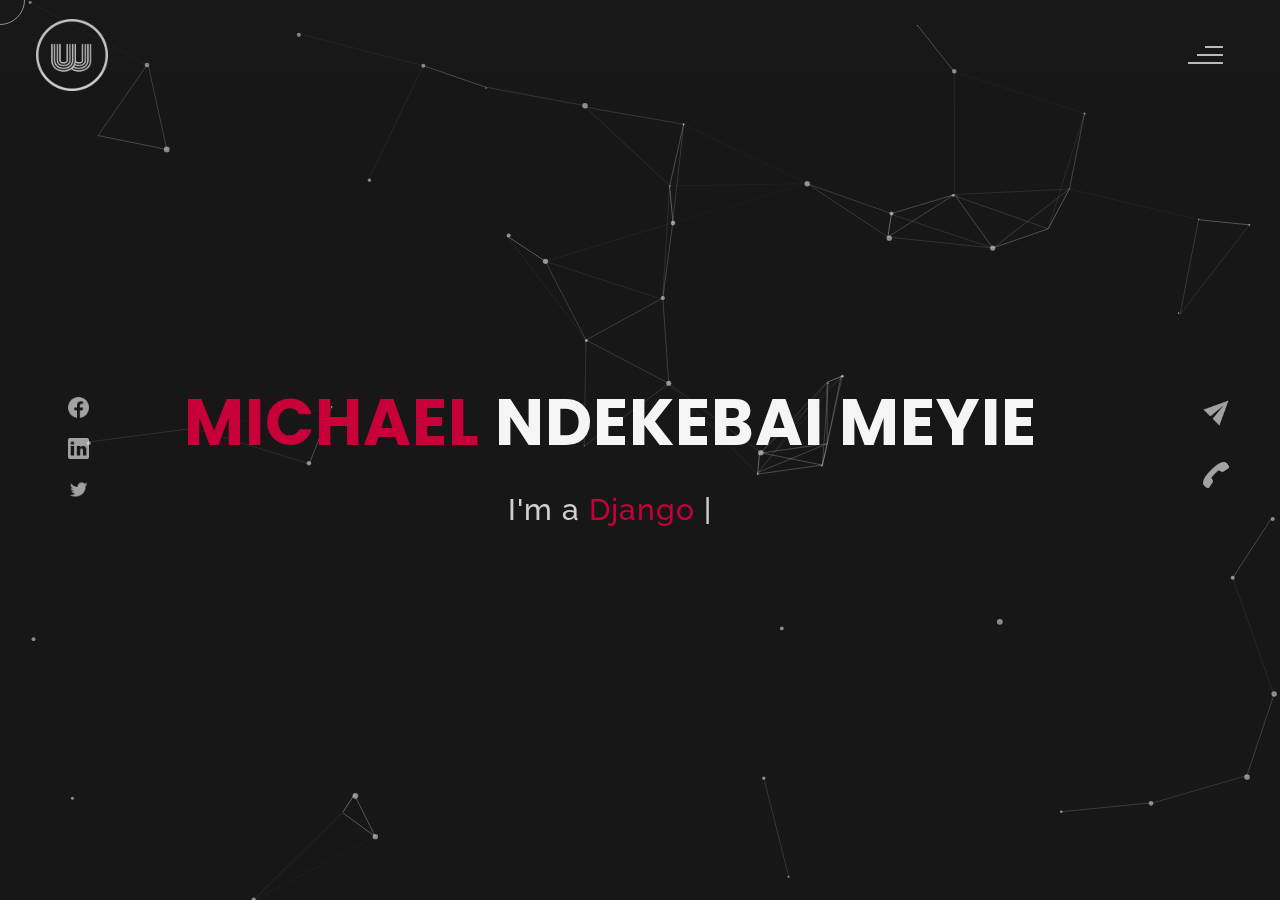
<file: index.html>
<!DOCTYPE html>
<html lang="en">
<head>
    <meta charset="UTF-8">
    <meta name="viewport" content="width=device-width, initial-scale=1.0">
    <meta name="description" content="Willy Wonkas - Personal Portfolio Website Template" />
	<meta name="keywords" content="blog, business card, creative, creative portfolio, cv theme, online resume, personal, portfolio, professional cv, responsive portfolio, resume, resume theme, vcard" />
	<meta name="author" content="willy wonka" />
    <title>MICHAEL NDEKEBAI MEYIE - Personal Portfolio </title>
  <!--favicon-img--> 
   <link rel="icon" type="image/png" href="images/favicon.png">
   <!--favicon-img-->
   <!--main css file should not be removed -->
    <link rel="stylesheet" href="css/index.css">
    <!--main css file-->
    <script src="https://cdnjs.cloudflare.com/ajax/libs/gsap/3.2.6/gsap.min.js"></script>
</head>
<body>
    <!--contains all the div-->
    <div id="all">
    <!--mouse  follower-->
        <div class="cursor"></div>
    <!--mouse  follower-->
    <!--loader-->
        <div id="loader">
            <span class="color">MICHAEL</span>NDEKEBAI MEYIE 
        </div>
    <!--loader-end-->
    <!--link-screen-->
        <div id="breaker">
        </div>
        <div id="breaker-two">
        </div>
    <!--link-screen-->
        <!--Main-Section-->
        <!--Navigator-fullscreen-->
        <div id="navigation-content">
            <div class="logo">
                <img src="images/willy wonka logo.png" alt="logo">
            </div>
            <div class="navigation-close">
                <span class="close-first"></span>
                <span class="close-second"></span>
            </div>
            <div class="navigation-links">
                <a href="#" data-text="HOME" id="home-link" >HOME</a>
                <a href="#" data-text="ABOUT" id="about-link" >ABOUT</a>
                <a href="#" data-text="BLOG" id="blog-link" >BLOG</a>
                <a href="#" data-text="PORTFOLIO" id="portfolio-link" >PORTFOLIO</a>
                <a href="#" data-text="CONTACT" id="contact-link" >CONTACT</a>
            </div>
        </div>
        <!--Navigator-Fullscreen END-->
          <!--Home Page-->
        <!--Menubar-->
        <div id="navigation-bar">
            <img src="images/willy wonka logo.png" alt="logo">
            <div class="menubar">
                <span class="first-span"></span>
                <span class="second-span"></span>
                <span class="third-span"></span>
            </div>
        </div>
        <!--Menubar End-->
          <!--Header-->
        <div id="header">
            <div id="particles"></div>
              <!--Social Media Links-->
            <div class="social-media-links">
               
                <a href="#"><img src="images/facebook logo.png" class="social-media" alt="facebook-logo"></a>
                <a href="https://www.linkedin.com/in/michael-ndekebai-meyie-022747334/"><img src="images/linkedin logo.png" class="social-media" alt="linkedin-logo"></a>
                <a href="#"><img src="images/twitter logo.png" class="social-media" alt="twitter-logo"></a>

            </div>
            <!--Social Media Links end-->
            <div class="header-content">
                <div class="header-content-box">
                <div class="firstline"><span class="color">MICHAEL </span>NDEKEBAI MEYIE</div>
                <div class="secondline">
                I'm a
            <span class="txt-rotate color" data-period="1200"data-rotate='[ "Django Developper.", " Data Scientist.", " Freelancer." ]'></span>
            <span class="slash">|</span>
        </div>
                    <div class="contact">
                <a href="Mailto:#"><img src="images/mail.png" alt="email-pic" class="contactpic"></a><!--Your email Id write in place of "#"-->
                <a href="Tel:#"><img src="images/call.png" alt="phone-pic" class="contactpic"></a><!--Your telephone number Id write in place of "#"-->
                    </div>    
            </div>
            </div>
            <!--header image-->
            <div class="header-image">
            
            </div>
            <!--header image end-->
        </div>
           <!--Header End-->
        <!--HomePage End-->
        <!--Main-Section End-->
        <!--about-->
        <div id="about">
            <div class="color-changer">
            <div class="color-panel">
                <img src="images/gear.png" alt="">
            </div>
            <div class="color-selector">
                <div class="heading">Custom Colors</div>
                <div class="colors">
                    <ul >
                    <li>
                        <a href="#0" class="color-red " title="color-red"></a>
                    </li>
                    <li>
                        <a href="#0" class="color-purple" title="color-purple"></a>
                    </li>
                    <li>
                        <a href="#0" class="color-malt" title="color-malt"></a>
                    </li>
                    <li>
                        <a href="#0" class="color-green" title="color-green"></a>
                    </li>
                    <li>
                        <a href="#0" class="color-blue" title="color-blue"></a>
                    </li>
                    <li>
                        <a href="#0" class="color-orange" title="color-orange"></a>
                    </li>
                    </ul>
                </div>
            </div>
            </div>
            <!--about content-->
            <div id="about-content">
                <div class="about-header">
                    About <span class="color">Me</span>
                    <span class ="header-caption">Get to Know <span class="color"> me.</span></span>
                </div>
                <div class="about-main">
            <div class="about-first-paragraph wow">
            <!--about description-->
               <span class="about-first-line">
                    I'm creative 
                    <span class="color">web developer</span>
                     based in YOUNDE , CAMEROUN </span>
                     <br>
                     <span class="about-second-line">Je suis titulaire d'une licence en informatique, spécialisée en Data Science, obtenue à l'Université de Yaoundé I. Passionné par les nouvelles technologies, j'ai développé des compétences solides en programmation, en analyse de données et en développement web à travers divers projets académiques et personnels. Actuellement, je poursuis ma carrière dans le domaine de la science des données, où je m'efforce d'intégrer des solutions numériques innovantes. Bien que je sois encore au début de ma carrière professionnelle, je suis déterminé à contribuer de manière significative et à me perfectionner dans des environnements de travail dynamiques.</span>
                     <div class="cv">
                      <a href="images/New_Simple_CV.pdf" download>
                          <button>Download<span class="colors">CV</span></button>
                      </a></div>
            </div>
            <!--about picture-->
            <div class="about-img">
                <img src="images/myke.jpeg" alt="Your Image">
            </div>
            </div>
    
            </div>
            <!--services start-->
            <div id="services">
                <div class="color-changer">
                    <div class="color-panel">
                        <img src="images/gear.png" alt="">
                    </div>
                    <div class="color-selector">
                        <div class="heading">Custom Colors</div>
                        <div class="colors">
                            <ul >
                            <li>
                                <a href="#0" class="color-red " title="color-red"></a>
                            </li>
                            <li>
                                <a href="#0" class="color-purple" title="color-purple"></a>
                            </li>
                            <li>
                                <a href="#0" class="color-malt" title="color-malt"></a>
                            </li>
                            <li>
                                <a href="#0" class="color-green" title="color-green"></a>
                            </li>
                            <li>
                                <a href="#0" class="color-blue" title="color-blue"></a>
                            </li>
                            <li>
                                <a href="#0" class="color-orange" title="color-orange"></a>
                            </li>
                            </ul>
                        </div>
                    </div>
                    </div>
            <!--services header-->
                    <div class="services-heading wow">
                        <span class="color">My</span> Services
                    </div>
            <!--services header end-->
            <!--services content-->
                    <div class="services-content">
                        <div class="service-one service wow">
                            <div class="service-img">
                            <img src="images/django-logo-negative.png" alt="service-one">
                            </div>
                            <div class="service-description">
                             <h2> DEV Web django </h2>
                             <p>devellopement d'aplication web avec django javascipt html css et sql ou posgresql</p>
                            </div>
                        </div>

                        <div class="service-two service wow">
                            <div class="service-img">
                            <img src="images/det_infront-1L(07x11).png" alt="service-two">
                            </div>
                            <div class="service-description">
                             <h2>MYkesoap</h2>
                             <p>vente de savon liquide parfumer  efficace pour  la lessive vaisselle  et tout besoin d'hygiene </p>
                            </div>
                        </div>
                        <div class="service-three service wow">
                         <div class="service-img">
                            <img src="images/mykechiken.jpeg" alt="service-three">
                         </div>
                         <div class="service-description">
                             <h2>MYkechicken</h2>
                             <p>vente de poulet vivant surgeler deja netoyer ou preparer</p>
                         </div>
                     </div>
                 </div>
                 <div class="service-three service wow">
                     <div class="service-img">
                        <img src="images/maintenance.png" alt="service-three">
                     </div>
                     <div class="service-description">
                         <h2>MYketech</h2>
                         <p>maintenance materiel et logiciel devos apareils de tout type en un temps record</p>
                     </div>
                 </div>
            </div>
            <!--services content end-->
            <!--services end-->
            <div id="skills">
                <div class="skills-header">
                     My <span class="color"> Skills</span>
                </div>
                <div class="skills-content " style="text-align: center;">
                    <div class="skill-html skill">
                        <div class="skill-text">
                    <div class="html">
                        HTML/CSS
                    </div>
                        </div>
                    <div class="html-prog wow prog">
                 <div class="html-progress wow">70%</div>
                    </div>
                    </div>
               
        
                        
                   
                    <div class="skill-html skill">
                        <div class="skill-text">
                    <div class="html">
                        Javascript
                    </div>
                        </div>
                    <div class="html-prog wow prog">
                 <div class="js-progress wow">50%</div>
                    </div>
                    </div>
                    <div class="skill-html skill">
                        <div class="skill-text">
                    <div class="html">
                        sql
                    </div>
                        </div>
                    <div class="html-prog wow prog">
                 <div class="adobe-progress wow">70%</div>
                    </div>
                    </div>
                    <div class="skill-html skill">
                        <div class="skill-text">
                    <div class="html">
                     django
                    </div>
                        </div>
                    <div class="html-prog wow prog">
                 <div class="php-progress wow">65%</div>
                    </div>
                    </div>
                    <div class="skill-html skill">
                        <div class="skill-text">
                    <div class="html">
                        python 
                    </div>
                        </div>
                    <div class="html-prog wow prog">
                 <div class="jquery-progress wow">60%</div>
                    </div>
                    </div>
                 
                </div>
            </div> 
    
        </div>
        <!--about end-->
        <!--portfolio-->
        <div id="portfolio">
            <div class="color-changer">
                <div class="color-panel">
                    <img src="images/gear.png" alt="">
                </div>
                <div class="color-selector">
                    <div class="heading">Custom Colors</div>
                    <div class="colors">
                        <ul >
                        <li>
                            <a href="#0" class="color-red " title="color-red"></a>
                        </li>
                        <li>
                            <a href="#0" class="color-purple" title="color-purple"></a>
                        </li>
                        <li>
                            <a href="#0" class="color-malt" title="color-malt"></a>
                        </li>
                        <li>
                            <a href="#0" class="color-green" title="color-green"></a>
                        </li>
                        <li>
                            <a href="#0" class="color-blue" title="color-blue"></a>
                        </li>
                        <li>
                            <a href="#0" class="color-orange" title="color-orange"></a>
                        </li>
                        </ul>
                    </div>
                </div>
                </div>
            <div class="portfolio-header"> <span class="color"> My </span> Portfolio
            <span class ="header-caption"> Some Of My <span class="color"> Works</span></span></div>
             <div id="portfolio-content">
                 <div class="portfolio portfolio-first">
                     <div class="portfolio-image">
                        <img src="images/adminpotfo.png" alt="portfolio-first">
                     </div>
                     <div class="portfolio-text">
                         <h2>FOLIOM</h2>
                         <p>Aplication web permettant de cree et manager son portfolio n'importe ou a n'importe quelle moment et en quelles cliques ideale pour les miseajours modification ajouts supression d'element de votre portfolio. </p>
                         <div class="button"><a href="https://github.com/michaekong/portfolio"><button><span class="index"> View Project<i class="gg-arrow-right"></i></span></button></a></div>
                     </div>
                 </div>
                 <div class="portfolio portfolio-second">
                    <div class="portfolio-image">
                        <img src="images/Capture d’écran du 2025-01-12 19-48-37.png" alt="portfolio-second">
                    </div>
                    <div class="portfolio-text">
                        <h2>MEMOCLOUD</h2>
                        <p>votre portail d'accès aux mémoires académiques d'anciens étudiants, un trésor de connaissances et d'expériences à partager.</p>
                        <div class="button"><a href="https://memocloudproject-qi77.onrender.com"><button><span class="index"> View Project<i class="gg-arrow-right"></i></span></button></a></div>
                    </div>
                </div>
             
                <div class="portfolio portfolio-third">
                    <div class="portfolio-image">
                        <img src="images/ido3.jpeg" alt="portfolio-third">
                    </div>
                    <div class="portfolio-text">
                        <h2>IDoGeK</h2>
                        <p>IDoGeK est une application web de cartographie interactive permettant la visualisation,
                            la manipulation et l’analyse de donn´ees g´eospatiales. Elle offre une interface utilisateur
                            moderne et intuitive construite autour de la biblioth`eque Mapbox GL JS.</p>
                        <div class="button"><a href="https://github.com/michaekong/IDOGEK"><button><span class="index"> View Project<i class="gg-arrow-right"></i></span></button></a></div>
                    </div>
                </div>
                <div class="portfolio portfolio-fourth">
                    <div class=" portfolio-image">
                        <img src="images/Capture_décran_du_2024-11-25_11-40-18.png" alt="portfolio-fourth">
                    </div>
                    <div class="portfolio-text">
                        <h2>EasyDashbord</h2>
                        <p>Lorem, ipsum dolor sit amet consectetur adipisicing elit. Ad ut optio repellat cupiditate
                             expedita eius dignissimos. Id cumque placeat minima ad laudantium suscipit voluptatem ducimus</p>
                        <div class="button"><a href="https://github.com/michaekong/SIMPLEDASHBOARD"><button><span class="index"> View Project<i class="gg-arrow-right"></i></span></button></a></div>
                    </div>
                </div>
                 </div>
                 
             </div>
        <!--portfolio end-->
        <!--blog-->
        <div id="blog">
            <div class="color-changer">
                <div class="color-panel">
                    <img src="images/gear.png" alt="">
                </div>
                <div class="color-selector">
                    <div class="heading">Custom Colors</div>
                    <div class="colors">
                        <ul >
                        <li>
                            <a href="#0" class="color-red " title="color-red"></a>
                        </li>
                        <li>
                            <a href="#0" class="color-purple" title="color-purple"></a>
                        </li>
                        <li>
                            <a href="#0" class="color-malt" title="color-malt"></a>
                        </li>
                        <li>
                            <a href="#0" class="color-green" title="color-green"></a>
                        </li>
                        <li>
                            <a href="#0" class="color-blue" title="color-blue"></a>
                        </li>
                        <li>
                            <a href="#0" class="color-orange" title="color-orange"></a>
                        </li>
                        </ul>
                    </div>
                </div>
                </div>
        <div class="blog-header"> Blogs</span>
            <span class ="header-caption"> My Latest <span class="color"> blog posts.</span></span></div>
            <div class="blog-content">
                 <div class="blogs">
                     <a href="#">
                     <div class="img">
                        <img src="images/dev.jpeg" alt="blog-one">
                        <div class="blog-date">2 NOV,24 </div>
                     </div>
                     <div class="blog-text">
                         <h3>  DEVFEST YAOUNDE  2024</h3>
                         <p> Le 2 novembre 2024 ,nous étions au deuxième et dernier jour du DevFest Yaoundé 2024 sis à Yaoundé -Cameroun.
                            Tous comme le 1er jour,c etait très édifiant de part toutes les connaissances reçues que ce soient dans le domaine de la cybersecurité,du cloud computing et même de la datasciences sans oublier le développement web (en pensant plus précisément au fameux framework Django).
                            </p>
                     </div></a>
                 </div>      
                  
                </div> 
               
                
        </div>
        <!--blog end-->
        <!--contact-->
     <div id="contact">
        <div class="color-changer">
            <div class="color-panel">
                <img src="images/gear.png" alt="">
            </div>
            <div class="color-selector">
                <div class="heading">Custom Colors</div>
                <div class="colors">
                    <ul >
                    <li>
                        <a href="#0" class="color-red " title="color-red"></a>
                    </li>
                    <li>
                        <a href="#0" class="color-purple" title="color-purple"></a>
                    </li>
                    <li>
                        <a href="#0" class="color-malt" title="color-malt"></a>
                    </li>
                    <li>
                        <a href="#0" class="color-green" title="color-green"></a>
                    </li>
                    <li>
                        <a href="#0" class="color-blue" title="color-blue"></a>
                    </li>
                    <li>
                        <a href="#0" class="color-orange" title="color-orange"></a>
                    </li>
                    </ul>
                </div>
            </div>
            </div>
         <div class="contact-header">Contact <span class="color"> Me</span>
        <div class="contact-header-caption"> <span class="color"> Get</span> In Touch.</div></div>
        <div class="contact-content">
            <!--Contact form-->
             <div class="contact-form">
                 <div class="form-header">
                     Message Me
                 </div>
                 <form id="myForm" action="#">
                    <div class="input-line">
                        <input  id="name" type="text" placeholder="Name" class="input-name">
                        <input id="email" type="email" placeholder="Email"  class="input-name">
                    </div>
                    <input type="text" id="subject" placeholder="subject" class="input-subject">
                    <textarea id ="body" class="input-textarea" placeholder="message"></textarea>
                    <button type="button" id ="submit" value="send">Submit</button>
                 </form>
               
             </div>
            <!--Contact form-->
            <!--Contact information-->
            <div class="contact-info">
                <div class="contact-info-header">
                    Contact Info
                </div>
                <div class="contact-info-content">
                <div class="contect-info-content-line">
                    <img src="./images/icon-name.png" class="icon" alt="name-icon">
                    <div class="contact-info-icon-text">
                        <h6>Name</h6>
                        <p>NDEKEBAI MEYIE MICHAEL</p>
                  </div>
                </div>
                <div class="contect-info-content-line">
                  <img src="./images/icon-location.png" class="icon" alt="location-icon">
                  <div class="contact-info-icon-text">
                      <h6>Location</h6>
                      <p>YAOUNDE, CAMEROUN</p>
                </div>
              </div>
              <div class="contect-info-content-line">
                  <img src="./images/icon-phone.png" class="icon" alt="phone-icon">
                  <div class="contact-info-icon-text">
                      <h6>Call</h6>
                      <p>+237675663267</p>
                </div>
              </div>
              <div class="contect-info-content-line">
                  <img src="./images/icon-email.png" class="icon" alt="email-icon">
                  <div class="contact-info-icon-text">
                      <h6>Email</h6>
                      <p>michaelndekebai@gmail.com</p>
                </div>
              </div>
                </div>
            <!--Contact information end-->
           </div>
        </div>
                   
     </div>
        <!--contact end-->
    </div>
    <!--all the divisions-->
    <script src="js/jquery.min.js"></script>
    <script src="js/particles.js"></script>
    <script src="js/particles.min.js"></script>
    <script src="js/index.js"></script>
    <!--particles script-->
    <script>
  particlesJS("particles", {"particles":{"number":{"value":40,"density":{"enable":true,"value_area":800}},"color":{"value":"#ffffff"},"shape":{"type":"circle","stroke":{"width":0,"color":"#000000"},"polygon":{"nb_sides":5},"image":{"src":"img/github.svg","width":100,"height":100}},"opacity":{"value":0.5,"random":false,"anim":{"enable":false,"speed":1,"opacity_min":0.1,"sync":false}},"size":{"value":3,"random":true,"anim":{"enable":false,"speed":40,"size_min":0.1,"sync":false}},"line_linked":{"enable":true,"distance":150,"color":"#ffffff","opacity":0.4,"width":1},"move":{"enable":true,"speed":6,"direction":"none","random":false,"straight":false,"out_mode":"out","bounce":false,"attract":{"enable":false,"rotateX":600,"rotateY":1200}}},"interactivity":{"detect_on":"canvas","events":{"onhover":{"enable":true,"mode":"repulse"},"onclick":{"enable":true,"mode":"push"},"resize":true},"modes":{"grab":{"distance":400,"line_linked":{"opacity":1}},"bubble":{"distance":400,"size":40,"duration":2,"opacity":8,"speed":3},"repulse":{"distance":200,"duration":0.4},"push":{"particles_nb":4},"remove":{"particles_nb":2}}},"retina_detect":true});
    </script>

</body>
</html>
</file>
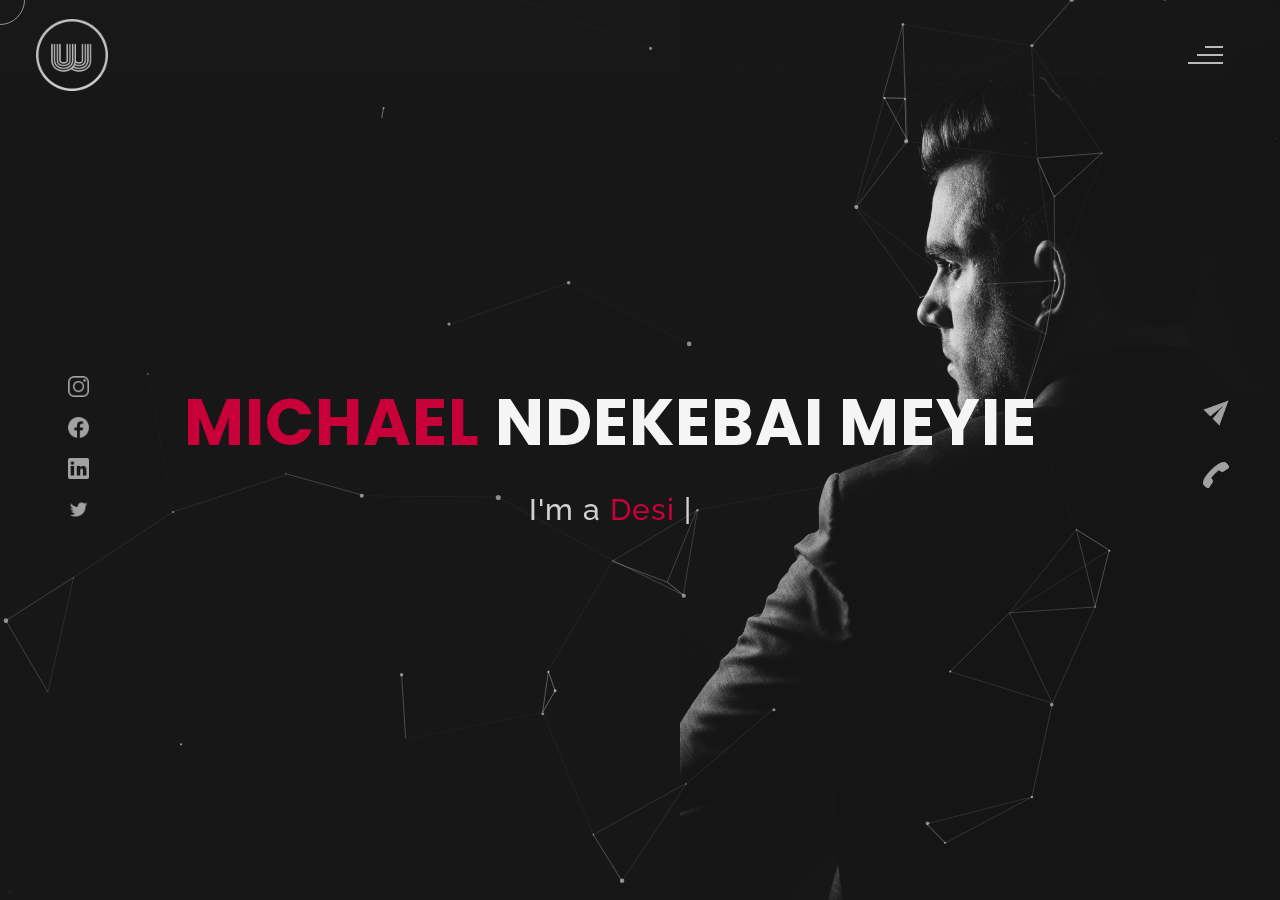
<file: theme-particle.html>
<!DOCTYPE html>
<html lang="en">
<head>
    <meta charset="UTF-8">
    <meta name="viewport" content="width=device-width, initial-scale=1.0">
    <meta name="description" content="Willy Wonkas - Personal Portfolio Website Template" />
	<meta name="keywords" content="blog, business card, creative, creative portfolio, cv theme, online resume, personal, portfolio, professional cv, responsive portfolio, resume, resume theme, vcard" />
	<meta name="author" content="willy wonka" />
    <title>MICHAEL NDEKEBAI MEYIE - Personal Portfolio </title>
  <!--favicon-img--> 
   <link rel="icon" type="image/png" href="images/favicon.png">
   <!--favicon-img-->
   <!--main css file should not be removed -->
    <link rel="stylesheet" href="css/index.css">
    <!--main css file-->
    <script src="https://cdnjs.cloudflare.com/ajax/libs/gsap/3.2.6/gsap.min.js"></script>
</head>
<body>
    <!--contains all the div-->
    <div id="all">
    <!--mouse  follower-->
        <div class="cursor"></div>
    <!--mouse  follower-->
    <!--loader-->
        <div id="loader">
            <span class="color">MICHAEL</span>NDEKEBAI MEYIE 
        </div>
    <!--loader-end-->
    <!--link-screen-->
        <div id="breaker">
        </div>
        <div id="breaker-two">
        </div>
    <!--link-screen-->
        <!--Main-Section-->
        <!--Navigator-fullscreen-->
        <div id="navigation-content">
            <div class="logo">
                <img src="images/willy wonka logo.png" alt="logo">
            </div>
            <div class="navigation-close">
                <span class="close-first"></span>
                <span class="close-second"></span>
            </div>
            <div class="navigation-links">
                <a href="#" data-text="HOME" id="home-link" >HOME</a>
                <a href="#" data-text="ABOUT" id="about-link" >ABOUT</a>
                <a href="#" data-text="BLOG" id="blog-link" >BLOG</a>
                <a href="#" data-text="PORTFOLIO" id="portfolio-link" >PORTFOLIO</a>
                <a href="#" data-text="CONTACT" id="contact-link" >CONTACT</a>
            </div>
        </div>
        <!--Navigator-Fullscreen END-->
          <!--Home Page-->
        <!--Menubar-->
        <div id="navigation-bar">
            <img src="images/willy wonka logo.png" alt="logo">
            <div class="menubar">
                <span class="first-span"></span>
                <span class="second-span"></span>
                <span class="third-span"></span>
            </div>
        </div>
        <!--Menubar End-->
          <!--Header-->
        <div id="header">
            <div id="particles"></div>
              <!--Social Media Links-->
            <div class="social-media-links">
               <a href="#"><img src="images/instagram logo.png" class="social-media" alt="instagram-logo"></a><!--Your instagram homepage link inser in place of "#"-->
                <a href="#"><img src="images/facebook logo.png" class="social-media" alt="facebook-logo"></a>
                <a href="#"><img src="images/linkedin logo.png" class="social-media" alt="linkedin-logo"></a>
                <a href="#"><img src="images/twitter logo.png" class="social-media" alt="twitter-logo"></a>

            </div>
            <!--Social Media Links end-->
            <div class="header-content">
                <div class="header-content-box">
                <div class="firstline"><span class="color">MICHAEL </span>NDEKEBAI MEYIE</div>
                <div class="secondline">
                I'm a
            <span class="txt-rotate color" data-period="1200"data-rotate='[ " Designer.", " Blogger.", " Freelancer." ]'></span>
            <span class="slash">|</span>
        </div>
                    <div class="contact">
                <a href="Mailto:#"><img src="images/mail.png" alt="email-pic" class="contactpic"></a><!--Your email Id write in place of "#"-->
                <a href="Tel:#"><img src="images/call.png" alt="phone-pic" class="contactpic"></a><!--Your telephone number Id write in place of "#"-->
                    </div>    
            </div>
            </div>
            <!--header image-->
            <div class="header-image">
            <img src="images/man.jpg" alt="logo">
            </div>
            <!--header image end-->
        </div>
           <!--Header End-->
        <!--HomePage End-->
        <!--Main-Section End-->
        <!--about-->
        <div id="about">
            <div class="color-changer">
            <div class="color-panel">
                <img src="images/gear.png" alt="">
            </div>
            <div class="color-selector">
                <div class="heading">Custom Colors</div>
                <div class="colors">
                    <ul >
                    <li>
                        <a href="#0" class="color-red " title="color-red"></a>
                    </li>
                    <li>
                        <a href="#0" class="color-purple" title="color-purple"></a>
                    </li>
                    <li>
                        <a href="#0" class="color-malt" title="color-malt"></a>
                    </li>
                    <li>
                        <a href="#0" class="color-green" title="color-green"></a>
                    </li>
                    <li>
                        <a href="#0" class="color-blue" title="color-blue"></a>
                    </li>
                    <li>
                        <a href="#0" class="color-orange" title="color-orange"></a>
                    </li>
                    </ul>
                </div>
            </div>
            </div>
            <!--about content-->
            <div id="about-content">
                <div class="about-header">
                    About <span class="color">Me</span>
                    <span class ="header-caption">Get to Know <span class="color"> me.</span></span>
                </div>
                <div class="about-main">
            <div class="about-first-paragraph wow">
            <!--about description-->
               <span class="about-first-line">
                    I'm creative 
                    <span class="color">web developer</span>
                     based in YOUNDE , CAMEROUN </span>
                     <br>
                     <span class="about-second-line"> Je suis titulaire d'une licence en informatique, spécialisée en Data Science, obtenue à l'Université de Yaoundé I. Passionné par les nouvelles technologies, j'ai acquis des compétences solides en programmation, en analyse de données, et en développement web à travers des projets académiques et personnels. Actuellement, je suis en stage chez OpenXtech, où je continue à développer mes compétences pratiques en intégrant des solutions numériques innovantes. Bien que je sois encore au début de ma carrière professionnelle, je suis déterminé à apporter ma contribution dans le domaine de la science des données et à me perfectionner dans des environnements de travail dynamiques.</span>
                     <div class="cv">
                      <a href="images/CV MICHAEL NDEKEBAI (2).pdf" download>
                          <button>Download<span class="colors">CV</span></button>
                      </a></div>
            </div>
            <!--about picture-->
            <div class="about-img">
                <img src="images/myke.jpeg" alt="Your Image">
            </div>
            </div>
    
            </div>
            <!--services start-->
            <div id="services">
                <div class="color-changer">
                    <div class="color-panel">
                        <img src="images/gear.png" alt="">
                    </div>
                    <div class="color-selector">
                        <div class="heading">Custom Colors</div>
                        <div class="colors">
                            <ul >
                            <li>
                                <a href="#0" class="color-red " title="color-red"></a>
                            </li>
                            <li>
                                <a href="#0" class="color-purple" title="color-purple"></a>
                            </li>
                            <li>
                                <a href="#0" class="color-malt" title="color-malt"></a>
                            </li>
                            <li>
                                <a href="#0" class="color-green" title="color-green"></a>
                            </li>
                            <li>
                                <a href="#0" class="color-blue" title="color-blue"></a>
                            </li>
                            <li>
                                <a href="#0" class="color-orange" title="color-orange"></a>
                            </li>
                            </ul>
                        </div>
                    </div>
                    </div>
            <!--services header-->
                    <div class="services-heading wow">
                        <span class="color">My</span> Services
                    </div>
            <!--services header end-->
            <!--services content-->
                    <div class="services-content">
                        <div class="service-one service wow">
                            <div class="service-img">
                            <img src="images/django-logo-negative.png" alt="service-one">
                            </div>
                            <div class="service-description">
                             <h2> DEV Web django </h2>
                             <p>devellopement d'aplication web avec django javascipt html css et sql ou posgresql</p>
                            </div>
                        </div>

                        <div class="service-two service wow">
                            <div class="service-img">
                            <img src="images/det_infront-1L(07x11).png" alt="service-two">
                            </div>
                            <div class="service-description">
                             <h2>MYkesoap</h2>
                             <p>vente de savon liquide parfumer  efficace pour  la lessive vaisselle  et tout besoin d'hygiene </p>
                            </div>
                        </div>
                        <div class="service-three service wow">
                         <div class="service-img">
                            <img src="images/mykechiken.jpeg" alt="service-three">
                         </div>
                         <div class="service-description">
                             <h2>MYkechicken</h2>
                             <p>vente de poulet vivant surgeler deja netoyer ou preparer</p>
                         </div>
                     </div>
                 </div>
                 <div class="service-three service wow">
                     <div class="service-img">
                        <img src="images/maintenance.png" alt="service-three">
                     </div>
                     <div class="service-description">
                         <h2>MYketech</h2>
                         <p>maintenance materiel et logiciel devos apareils de tout type en un temps record</p>
                     </div>
                 </div>
            </div>
            <!--services content end-->
            <!--services end-->
            <div id="skills">
                <div class="skills-header">
                     My <span class="color"> Skills</span>
                </div>
                <div class="skills-content " style="text-align: center;">
                    <div class="skill-html skill">
                        <div class="skill-text">
                    <div class="html">
                        HTML/CSS
                    </div>
                        </div>
                    <div class="html-prog wow prog">
                 <div class="html-progress wow">70%</div>
                    </div>
                    </div>
               
        
                        
                   
                    <div class="skill-html skill">
                        <div class="skill-text">
                    <div class="html">
                        Javascript
                    </div>
                        </div>
                    <div class="html-prog wow prog">
                 <div class="js-progress wow">50%</div>
                    </div>
                    </div>
                    <div class="skill-html skill">
                        <div class="skill-text">
                    <div class="html">
                        sql
                    </div>
                        </div>
                    <div class="html-prog wow prog">
                 <div class="adobe-progress wow">60%</div>
                    </div>
                    </div>JQuery
                    <div class="skill-html skill">
                        <div class="skill-text">
                    <div class="html">
                     django
                    </div>
                        </div>
                    <div class="html-prog wow prog">
                 <div class="php-progress wow">65%</div>
                    </div>
                    </div>
                    <div class="skill-html skill">
                        <div class="skill-text">
                    <div class="html">
                        python 
                    </div>
                        </div>
                    <div class="html-prog wow prog">
                 <div class="jquery-progress wow">60%</div>
                    </div>
                    </div>
                 
                </div>
            </div> 
    <!--copyright-section You Can Remove After Downloading-->
            <div class="footer">
             <div class="footer-text">
                 <img src="./images/copyright.png" alt="copyright-img" class="images" height="14px"> Willy Wonkas
             </div>
            </div>
    <!--copyright-section-->
        </div>
        <!--about end-->
        <!--portfolio-->
        <div id="portfolio">
            <div class="color-changer">
                <div class="color-panel">
                    <img src="images/gear.png" alt="">
                </div>
                <div class="color-selector">
                    <div class="heading">Custom Colors</div>
                    <div class="colors">
                        <ul >
                        <li>
                            <a href="#0" class="color-red " title="color-red"></a>
                        </li>
                        <li>
                            <a href="#0" class="color-purple" title="color-purple"></a>
                        </li>
                        <li>
                            <a href="#0" class="color-malt" title="color-malt"></a>
                        </li>
                        <li>
                            <a href="#0" class="color-green" title="color-green"></a>
                        </li>
                        <li>
                            <a href="#0" class="color-blue" title="color-blue"></a>
                        </li>
                        <li>
                            <a href="#0" class="color-orange" title="color-orange"></a>
                        </li>
                        </ul>
                    </div>
                </div>
                </div>
            <div class="portfolio-header"> <span class="color"> My </span> Portfolio
            <span class ="header-caption"> Some Of My <span class="color"> Works</span></span></div>
             <div id="portfolio-content">
                 <div class="portfolio portfolio-first">
                     <div class="portfolio-image">
                        <img src="images/adminpotfo.png" alt="portfolio-first">
                     </div>
                     <div class="portfolio-text">
                         <h2>FOLIOM</h2>
                         <p>Aplication web permettant de cree et manager son portfolio n'importe ou a n'importe quelle moment et en quelles cliques ideale pour les miseajours modification ajouts supression d'element de votre portfolio. </p>
                         <div class="button"><a href="#"><button><span class="index"> View Project<i class="gg-arrow-right"></i></span></button></a></div>
                     </div>
                 </div>
                 <div class="portfolio portfolio-second">
                    <div class="portfolio-image">
                        <img src="images/portfolio-second.jpg" alt="portfolio-second">
                    </div>
                    <div class="portfolio-text">
                        <h2>MEMOIRE ENSTP</h2>
                        <p>votre portail d'accès aux mémoires académiques de nos anciens étudiants, un trésor de connaissances et d'expériences à partager.</p>
                        <div class="button"><a href="#"><button><span class="index"> View Project<i class="gg-arrow-right"></i></span></button></a></div>
                    </div>
                </div>
             
                <div class="portfolio portfolio-third">
                    <div class="portfolio-image">
                        <img src="images/ido3.jpeg" alt="portfolio-third">
                    </div>
                    <div class="portfolio-text">
                        <h2>IDoGeK</h2>
                        <p>IDoGeK est une application web de cartographie interactive permettant la visualisation,
                            la manipulation et l’analyse de donn´ees g´eospatiales. Elle offre une interface utilisateur
                            moderne et intuitive construite autour de la biblioth`eque Mapbox GL JS.</p>
                        <div class="button"><a href=""><button><span class="index"> View Project<i class="gg-arrow-right"></i></span></button></a></div>
                    </div>
                </div>
                <div class="portfolio portfolio-fourth">
                    <div class=" portfolio-image">
                        <img src="images/portfolio-fourth.jpg" alt="portfolio-fourth">
                    </div>
                    <div class="portfolio-text">
                        <h2>EasyDashbord</h2>
                        <p>Lorem, ipsum dolor sit amet consectetur adipisicing elit. Ad ut optio repellat cupiditate
                             expedita eius dignissimos. Id cumque placeat minima ad laudantium suscipit voluptatem ducimus</p>
                        <div class="button"><a href="#"><button><span class="index"> View Project<i class="gg-arrow-right"></i></span></button></a></div>
                    </div>
                </div>
                 </div>
                    <!--copyright-section You Can Remove After Downloading-->
            <div class="footer">
                <div class="footer-text">
                    <img src="./images/copyright.png" alt="copyright-img" class="images" height="14px"> Willy Wonkas
                </div>
               </div>
       <!--copyright-section-->
             </div>
        <!--portfolio end-->
        <!--blog-->
        <div id="blog">
            <div class="color-changer">
                <div class="color-panel">
                    <img src="images/gear.png" alt="">
                </div>
                <div class="color-selector">
                    <div class="heading">Custom Colors</div>
                    <div class="colors">
                        <ul >
                        <li>
                            <a href="#0" class="color-red " title="color-red"></a>
                        </li>
                        <li>
                            <a href="#0" class="color-purple" title="color-purple"></a>
                        </li>
                        <li>
                            <a href="#0" class="color-malt" title="color-malt"></a>
                        </li>
                        <li>
                            <a href="#0" class="color-green" title="color-green"></a>
                        </li>
                        <li>
                            <a href="#0" class="color-blue" title="color-blue"></a>
                        </li>
                        <li>
                            <a href="#0" class="color-orange" title="color-orange"></a>
                        </li>
                        </ul>
                    </div>
                </div>
                </div>
        <div class="blog-header"> Blogs</span>
            <span class ="header-caption"> My Latest <span class="color"> blog posts.</span></span></div>
            <div class="blog-content">
                 <div class="blogs">
                     <a href="#">
                     <div class="img">
                        <img src="images/post-one.jpg" alt="blog-one">
                        <div class="blog-date">8 May,20</div>
                     </div>
                     <div class="blog-text">
                         <h3>Harleys In Hawaai</h3>
                         <p>Lorem ipsum dolor sit amet consectetur adipisicing elit. Possimus alias dolore recusandae illum, corrupti quo 
                             veniam saepe aliquid! Quis voluptates ratione consequuntur vel, perferendis cum provident? Magnam fugiat voluptas
                              libero.</p>
                     </div></a>
                 </div>      
                 <div class="blogs">
                    <a href="#">
                    <div class="img">
                        <img src="images/post-two.jpg" alt="blog-two">
                        <div class="blog-date">16 Jan,20</div>
                    </div>
                    <div class="blog-text">
                        <h3>Key To Be Productive</h3>
                        <p>Lorem ipsum dolor, sit amet consectetur adipisicing elit. Incidunt maiores, 
                            recusandae cupiditate ducimus a non tempora, architecto obcaecati eaque ipsum assumenda harum dolorum iusto tenetur
                             eius eligendi dolor magnam sit!</p>
                    </div></a>
                </div>      
                <div class="blogs">
                    <a href="#">
                    <div class="img">
                        <img src="images/post-three.jpg" alt="blog-three">
                        <div class="blog-date">30 Nov,19</div>
                    </div>
                    <div class="blog-text">
                        <h3>Caffeine Addict</h3>
                        <p>Lorem ipsum, dolor sit amet consectetur adipisicing elit. Nemo nostrum impedit 
                            ipsam perspiciatis ratione sapiente quasi optio reprehenderit, labore consequuntur suscipit cum quas.
                             Officiis dolorem asperiores, ut necessitatibus quas doloremque?</p>
                    </div></a>
                </div>
                <div class="blogs">
                    <a href="#">
                    <div class="img">
                        <img src="images/post-four.jpg" alt="blog-four">
                        <div class="blog-date">6 Jul,19</div>
                    </div>
                    <div class="blog-text">
                        <h3>Web Development</h3>
                        <p>Lorem ipsum dolor sit amet consectetur adipisicing elit. Dolorem, veniam ratione quam vitae,
                             quibusdam explicabo rem debitis velit ipsa repellat, impedit nulla fuga? Amet corporis praesentium quae.
                              Sed, quibusdam necessitatibus.</p>
                    </div></a>
                </div>  
                <div class="blogs">
                    <a href="#">
                    <div class="img">
                        <img src="images/post-five.jpg" alt="blog-five">
                        <div class="blog-date">1 Jun,19</div>
                    </div>
                    <div class="blog-text">
                        <h3>Work From Home</h3>
                        <p>Lorem ipsum dolor sit amet consectetur adipisicing elit. Fuga sunt eum necessitatibus rem 
                            dignissimos nulla mollitia cumque, provident officiis non vitae? Animi aut doloremque illum, soluta hic minus 
                            sint explicabo..</p>
                    </div></a>
                </div>  
                <div class="blogs">
                    <a href="#">
                    <div class="img">
                        <img src="images/post-six.jpg" alt="blog-six">
                        <div class="blog-date">28 Feb,19</div>
                    </div>
                    <div class="blog-text">
                        <h3>Business Trip</h3>
                        <p>Lorem ipsum dolor sit amet consectetur adipisicing elit. Explicabo tempora dolorum fuga ratione, unde, 
                            ex quaerat iste numquam nemo nihil nobis rem sint quia recusandae dignissimos quos ut rerum nam.</p>
                    </div></a>
                </div>        
            </div>
               <!--copyright-section You Can Remove After Downloading-->
               <div class="footer">
                <div class="footer-text">
                    <img src="./images/copyright.png" alt="copyright-img" class="images" height="14px"> Willy Wonkas
                </div>
               </div>
       <!--copyright-section-->
        </div>
        <!--blog end-->
        <!--contact-->
     <div id="contact">
        <div class="color-changer">
            <div class="color-panel">
                <img src="images/gear.png" alt="">
            </div>
            <div class="color-selector">
                <div class="heading">Custom Colors</div>
                <div class="colors">
                    <ul >
                    <li>
                        <a href="#0" class="color-red " title="color-red"></a>
                    </li>
                    <li>
                        <a href="#0" class="color-purple" title="color-purple"></a>
                    </li>
                    <li>
                        <a href="#0" class="color-malt" title="color-malt"></a>
                    </li>
                    <li>
                        <a href="#0" class="color-green" title="color-green"></a>
                    </li>
                    <li>
                        <a href="#0" class="color-blue" title="color-blue"></a>
                    </li>
                    <li>
                        <a href="#0" class="color-orange" title="color-orange"></a>
                    </li>
                    </ul>
                </div>
            </div>
            </div>
         <div class="contact-header">Contact <span class="color"> Me</span>
        <div class="contact-header-caption"> <span class="color"> Get</span> In Touch.</div></div>
        <div class="contact-content">
            <!--Contact form-->
             <div class="contact-form">
                 <div class="form-header">
                     Message Me
                 </div>
                 <form id="myForm" action="#">
                    <div class="input-line">
                        <input  id="name" type="text" placeholder="Name" class="input-name">
                        <input id="email" type="email" placeholder="Email"  class="input-name">
                    </div>
                    <input type="text" id="subject" placeholder="subject" class="input-subject">
                    <textarea id ="body" class="input-textarea" placeholder="message"></textarea>
                    <button type="button" id ="submit" value="send">Submit</button>
                 </form>
               
             </div>
            <!--Contact form-->
            <!--Contact information-->
            <div class="contact-info">
                <div class="contact-info-header">
                    Contact Info
                </div>
                <div class="contact-info-content">
                <div class="contect-info-content-line">
                    <img src="./images/icon-name.png" class="icon" alt="name-icon">
                    <div class="contact-info-icon-text">
                        <h6>Name</h6>
                        <p>NDEKEBAI MEYIE MICHAEL</p>
                  </div>
                </div>
                <div class="contect-info-content-line">
                  <img src="./images/icon-location.png" class="icon" alt="location-icon">
                  <div class="contact-info-icon-text">
                      <h6>Location</h6>
                      <p>YAOUNDE, CAMEROUN</p>
                </div>
              </div>
              <div class="contect-info-content-line">
                  <img src="./images/icon-phone.png" class="icon" alt="phone-icon">
                  <div class="contact-info-icon-text">
                      <h6>Call</h6>
                      <p>+237675663267</p>
                </div>
              </div>
              <div class="contect-info-content-line">
                  <img src="./images/icon-email.png" class="icon" alt="email-icon">
                  <div class="contact-info-icon-text">
                      <h6>Email</h6>
                      <p>michaelndekebai@gmail.com</p>
                </div>
              </div>
                </div>
            <!--Contact information end-->
           </div>
        </div>
                    <!--copyright-section You Can Remove After Downloading-->
                    <div class="footer">
                        <div class="footer-text">
                            <img src="./images/copyright.png" alt="copyright-img" class="images" height="14px"> Willy Wonkas
                        </div>
                       </div>
               <!--copyright-section-->
     </div>
        <!--contact end-->
    </div>
    <!--all the divisions-->
    <script src="js/jquery.min.js"></script>
    <script src="js/particles.js"></script>
    <script src="js/particles.min.js"></script>
    <script src="js/index.js"></script>
    <!--particles script-->
    <script>
  particlesJS("particles", {"particles":{"number":{"value":40,"density":{"enable":true,"value_area":800}},"color":{"value":"#ffffff"},"shape":{"type":"circle","stroke":{"width":0,"color":"#000000"},"polygon":{"nb_sides":5},"image":{"src":"img/github.svg","width":100,"height":100}},"opacity":{"value":0.5,"random":false,"anim":{"enable":false,"speed":1,"opacity_min":0.1,"sync":false}},"size":{"value":3,"random":true,"anim":{"enable":false,"speed":40,"size_min":0.1,"sync":false}},"line_linked":{"enable":true,"distance":150,"color":"#ffffff","opacity":0.4,"width":1},"move":{"enable":true,"speed":6,"direction":"none","random":false,"straight":false,"out_mode":"out","bounce":false,"attract":{"enable":false,"rotateX":600,"rotateY":1200}}},"interactivity":{"detect_on":"canvas","events":{"onhover":{"enable":true,"mode":"repulse"},"onclick":{"enable":true,"mode":"push"},"resize":true},"modes":{"grab":{"distance":400,"line_linked":{"opacity":1}},"bubble":{"distance":400,"size":40,"duration":2,"opacity":8,"speed":3},"repulse":{"distance":200,"duration":0.4},"push":{"particles_nb":4},"remove":{"particles_nb":2}}},"retina_detect":true});
    </script>

</body>
</html>
</file>
